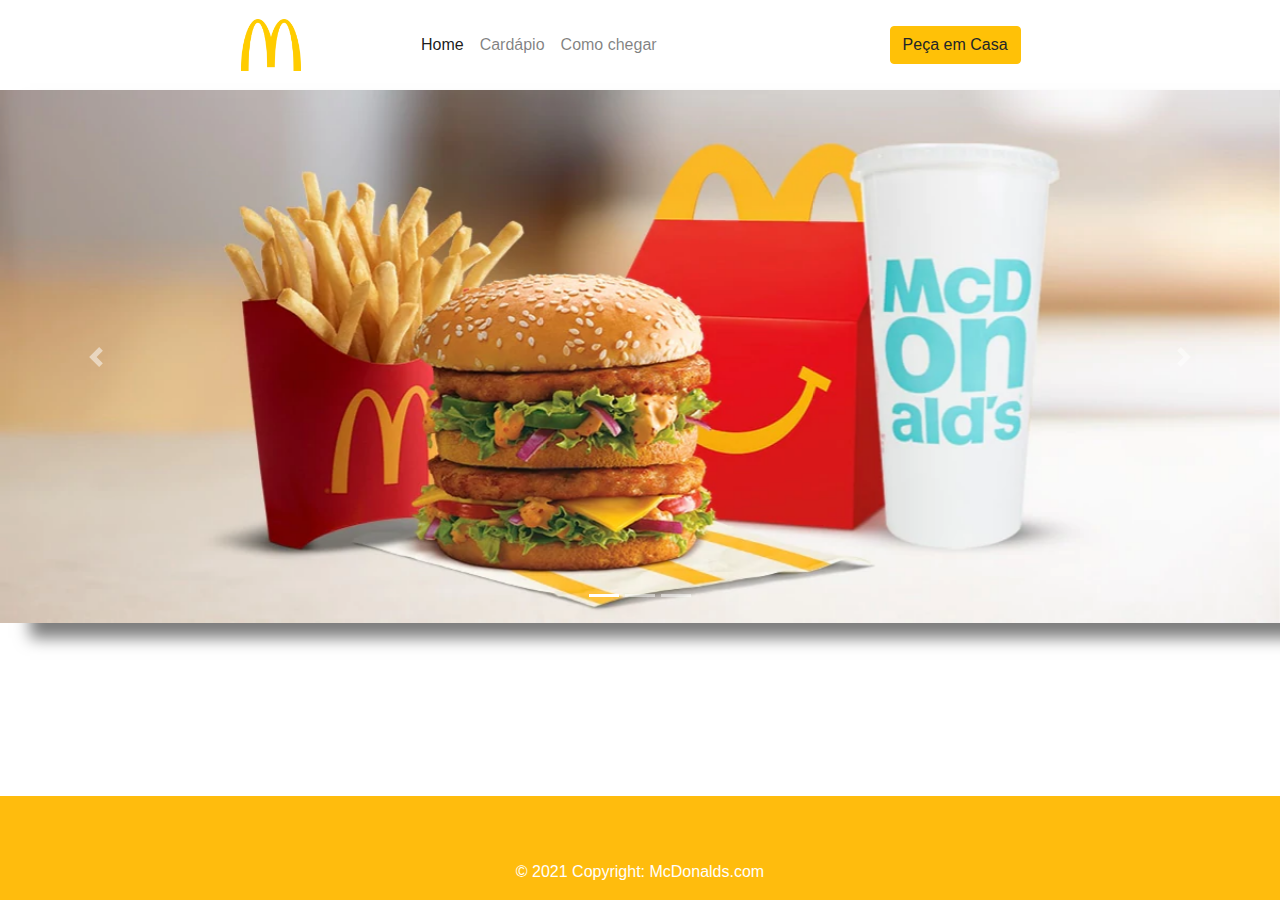
<file: Bootstrap_McDonalds/index.html>
<!DOCTYPE html>
<html lang="pt-br">
<head>
    <meta charset="UTF-8">
    <meta http-equiv="X-UA-Compatible" content="IE=edge">
    <meta name="viewport" content="width=device-width, initial-scale=1.0">
    <title>Mc Donalds</title>

    <!--Styles importados do bootstrap-->
    <link rel="stylesheet" href="https://maxcdn.bootstrapcdn.com/bootstrap/4.0.0/css/bootstrap.min.css" integrity="sha384-Gn5384xqQ1aoWXA+058RXPxPg6fy4IWvTNh0E263XmFcJlSAwiGgFAW/dAiS6JXm" crossorigin="anonymous">
    <script src="https://code.jquery.com/jquery-3.2.1.slim.min.js" integrity="sha384-KJ3o2DKtIkvYIK3UENzmM7KCkRr/rE9/Qpg6aAZGJwFDMVNA/GpGFF93hXpG5KkN" crossorigin="anonymous"></script>
    <script src="https://cdnjs.cloudflare.com/ajax/libs/popper.js/1.12.9/umd/popper.min.js" integrity="sha384-ApNbgh9B+Y1QKtv3Rn7W3mgPxhU9K/ScQsAP7hUibX39j7fakFPskvXusvfa0b4Q" crossorigin="anonymous"></script>
    <script src="https://maxcdn.bootstrapcdn.com/bootstrap/4.0.0/js/bootstrap.min.js" integrity="sha384-JZR6Spejh4U02d8jOt6vLEHfe/JQGiRRSQQxSfFWpi1MquVdAyjUar5+76PVCmYl" crossorigin="anonymous"></script>

    <!--Styles proprios-->
    <link rel="stylesheet" href="css/var.css">
    <link rel="stylesheet" href="css/main.css">
</head>

<body>
    <header>
        <nav class="navbar navbar-expand-sm navbar-light navbar-config">
            <div class="d-flex justify-content-center navbar-navsection-config">
                <div class="p-5 align-self-md-center">
                    <a class="navbar-brand" href="#">
                        <img src="img/McDonalds-logo-1.png" alt="logo" style="width:60px;">
                    </a>
                </div>
                <div class="p-5 align-self-md-center">
                    <ul class="navbar-nav">
                        <li class="nav-item">
                            <a class="nav-link active" href="#">Home</a>
                        </li>
                        <li class="nav-item">
                            <a class="nav-link" href="cardapio.html">Cardápio</a>
                        </li>
                        <li class="nav-item">
                            <a class="nav-link" href="como_chegar.html">Como chegar</a>
                        </li>
                    </ul>
                </div>
            </div>
            <div class="align-self-md-center">
                <button type="button" class="btn btn-warning">Peça em Casa</button>
            </div>
          </nav>
    </header>

    <main>
        <div id="carouselExampleIndicators" class="carousel slide" data-ride="carousel">
            <ol class="carousel-indicators">
                <li data-target="#carouselExampleIndicators" data-slide-to="0" class="active"></li>
                <li data-target="#carouselExampleIndicators" data-slide-to="1"></li>
                <li data-target="#carouselExampleIndicators" data-slide-to="2"></li>
            </ol>
            <div class="carousel-inner">
                <div class="carousel-item active">
                <img class="d-block w-100" src="img/img1.jpg" alt="Slide 1">
                </div>
                <div class="carousel-item">
                <img class="d-block w-100" src="img/portal-36.png" alt="Slide 2">
                </div>
                <div class="carousel-item">
                <img class="d-block w-100" src="img/unnamed.jpg" alt="Slide 3">
                </div>
            </div>
            <a class="carousel-control-prev" href="#carouselExampleIndicators" role="button" data-slide="prev">
                <span class="carousel-control-prev-icon" aria-hidden="true"></span>
                <span class="sr-only">Previous</span>
            </a>
            <a class="carousel-control-next" href="#carouselExampleIndicators" role="button" data-slide="next">
                <span class="carousel-control-next-icon" aria-hidden="true"></span>
                <span class="sr-only">Next</span>
            </a>
        </div>
    </main>

    <footer class="text-center text-white fixed-bottom" style="background-color: #ffbc0d;">
        <div class="container p-4"></div>
        <div class="text-center p-3">
          © 2021 Copyright:
          <a class="text-white" href="https://www.mcdonalds.com.br/">McDonalds.com</a>
        </div>
      </footer>
</body>

</html>
</file>
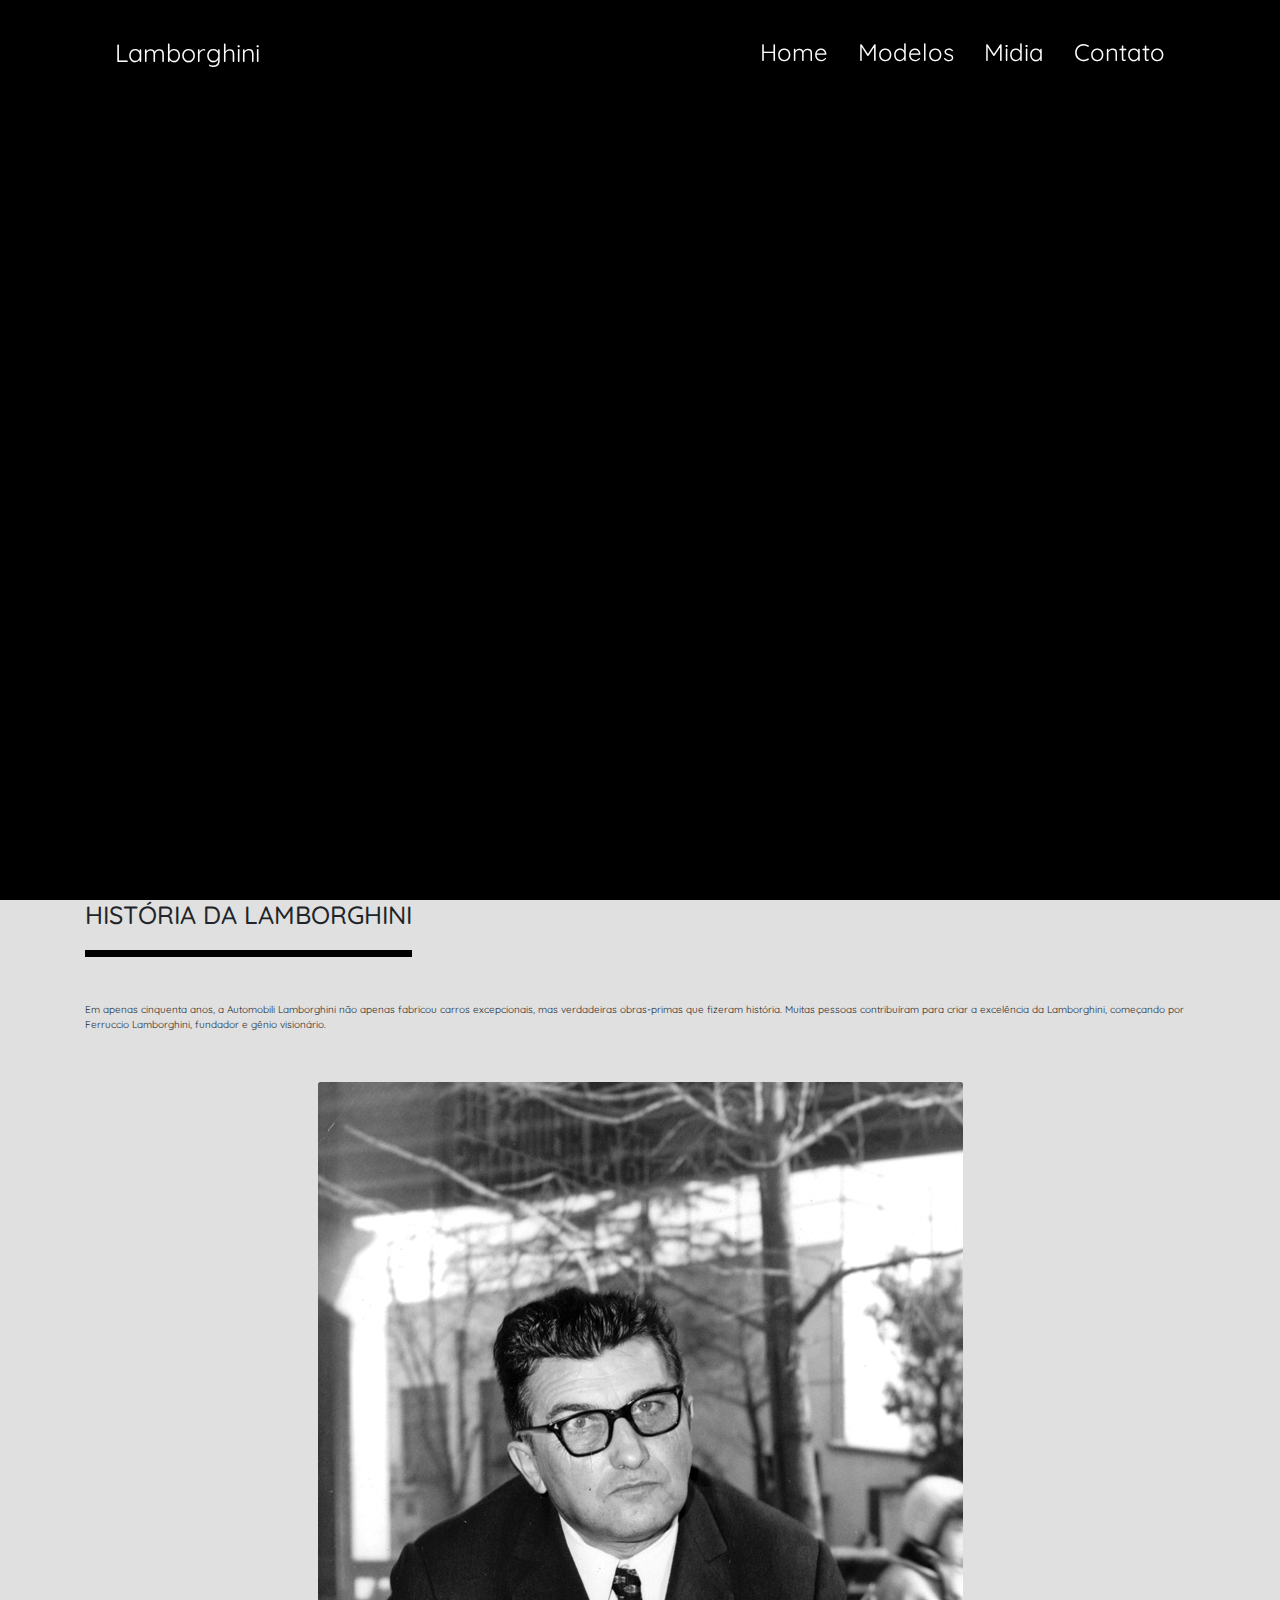
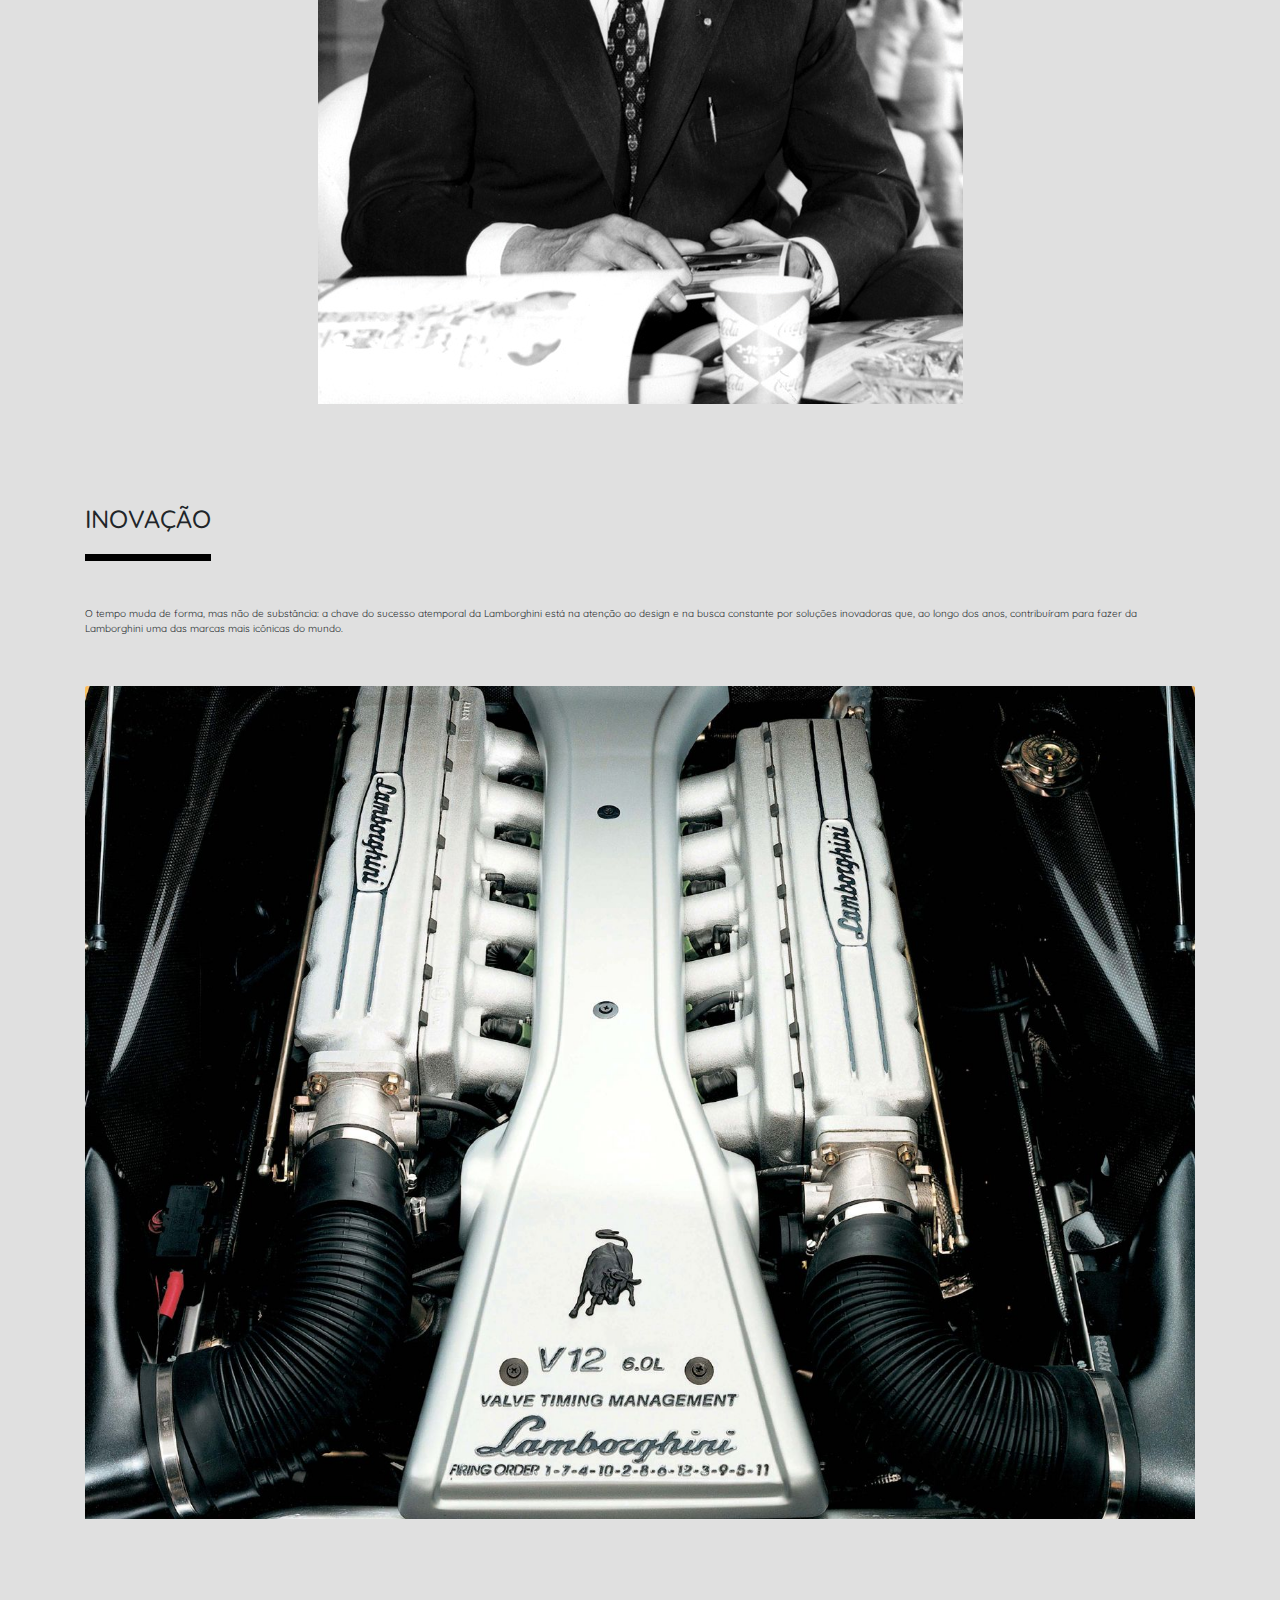
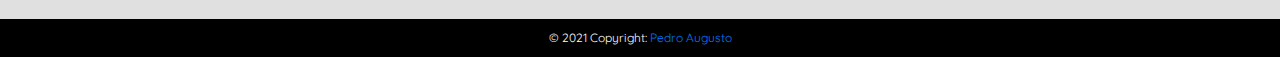
<file: projeto_final/index.html>
<!DOCTYPE html>
<html lang="pt-br">
<head>
    <meta charset="UTF-8">
    <meta http-equiv="X-UA-Compatible" content="IE=edge">
    <meta name="viewport" content="width=device-width, initial-scale=1.0">
    <title>Lamborghini</title>

    <!--Styles/Scripts importados -->
    <link rel="stylesheet" href="https://maxcdn.bootstrapcdn.com/bootstrap/4.0.0/css/bootstrap.min.css" integrity="sha384-Gn5384xqQ1aoWXA+058RXPxPg6fy4IWvTNh0E263XmFcJlSAwiGgFAW/dAiS6JXm" crossorigin="anonymous">

    <!--Styles/Scripts proprios-->
    <link rel="stylesheet" href="./css/var.css">
    <link rel="stylesheet" href="./css/nav-bar.css">
    <link rel="stylesheet" href="./css/home.css">

</head>

<body>
    <header>
        <nav class="nav">
            <div class="container">
                <div class="logo">
                    <a href="index.html">
                        Lamborghini
                    </a>
                </div>
                <div id="mainListDiv" class="main_list">
                    <ul class="navlinks">
                        <li><a href="index.html">Home</a></li>
                        <li><a href="modelos.html">Modelos</a></li>
                        <li><a href="midia.html">Midia</a></li>
                        <li><a href="contato.html">Contato</a></li>
                    </ul>
                </div>
                <span class="navTrigger">
                    <i></i>
                    <i></i>
                    <i></i>
                </span>
            </div>
        </nav>
    </header>
    
    <main>
        <div class="bg-images">
            <div class="home-bg-img"></div>
        </div>
        
        <div class="container container-config">
            <div>
                <h1>HISTÓRIA DA LAMBORGHINI <hr></h1>
            </div>

            <p>
                Em apenas cinquenta anos, a Automobili Lamborghini não apenas fabricou carros excepcionais, mas verdadeiras obras-primas que fizeram história.
                Muitas pessoas contribuíram para criar a excelência da Lamborghini, começando por Ferruccio Lamborghini, fundador e gênio visionário.
            </p>
            
            <img src="img/Ferruccio_Lamborghini.jpg" class="rounded mx-auto d-block" alt="Ferruccio Lamborghini">

            <div>
                <h1>INOVAÇÃO <hr></h1>
            </div>

            <p>
                O tempo muda de forma, mas não de substância: a chave do sucesso atemporal da Lamborghini está na atenção ao design
                 e na busca constante por soluções inovadoras que, ao longo dos anos, contribuíram para fazer da Lamborghini uma das marcas mais icônicas do mundo.
            </p>

            <img src="img/motor.jpg" class="rounded mx-auto d-block" alt="Motor de carro esportivo">

        </div>

    </main>

    <footer class="dark page-footer font-small bg-black">
        <div class="footer-copyright text-center py-3 white">© 2021 Copyright:
            <a href="https://github.com/Paferreira982"> Pedro Augusto</a>
        </div>
    </footer>
 
</body>

<!--Scripts importados -->
<script src="https://cdnjs.cloudflare.com/ajax/libs/popper.js/1.12.9/umd/popper.min.js" integrity="sha384-ApNbgh9B+Y1QKtv3Rn7W3mgPxhU9K/ScQsAP7hUibX39j7fakFPskvXusvfa0b4Q" crossorigin="anonymous"></script>
<script src="https://ajax.googleapis.com/ajax/libs/jquery/3.1.1/jquery.min.js"></script>

<!--Scripts proprios-->
<script src="js/nav-bar.js"></script>

</html>
</file>
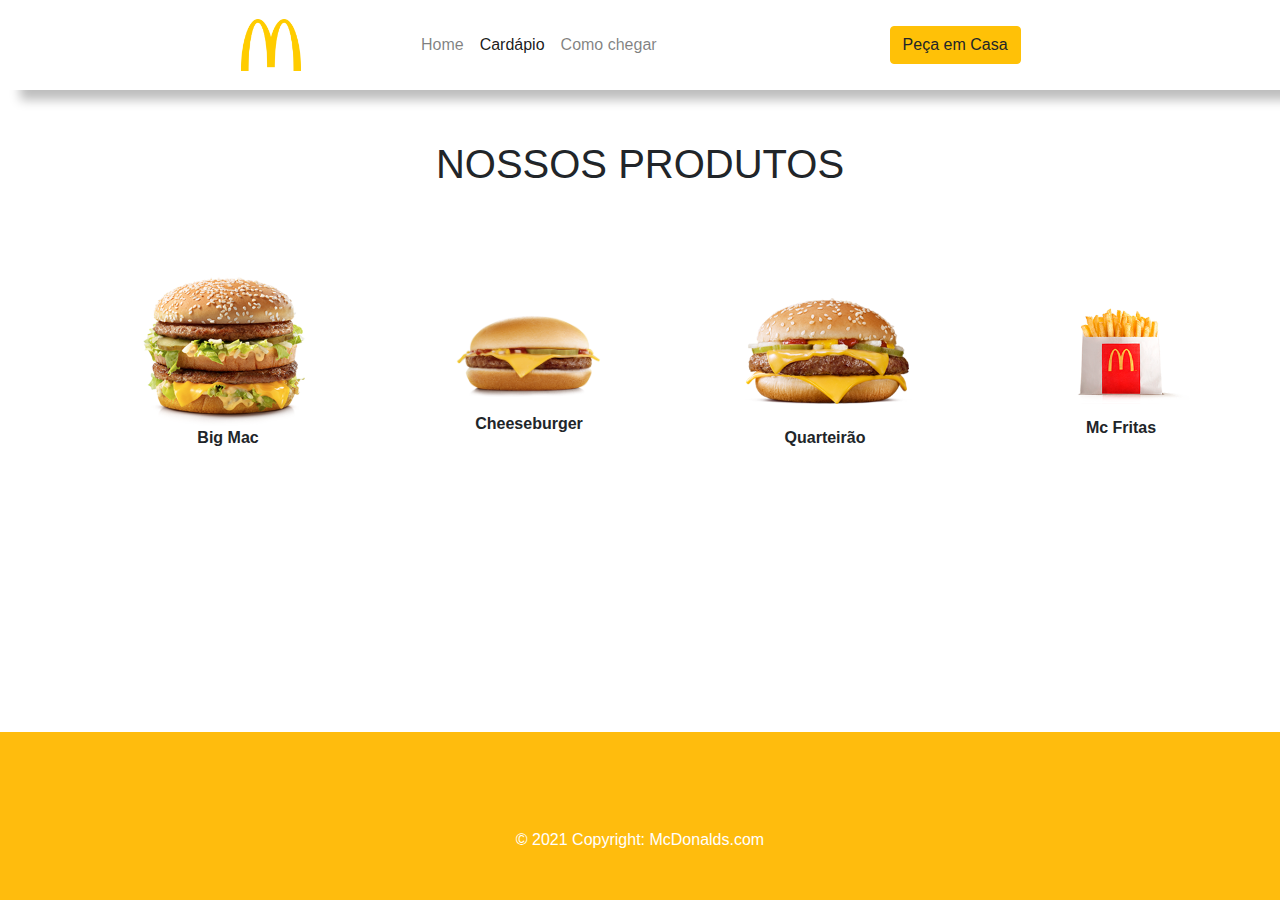
<file: Bootstrap_McDonalds/cardapio.html>
<!DOCTYPE html>
<html lang="pt-br">
<head>
    <meta charset="UTF-8">
    <meta http-equiv="X-UA-Compatible" content="IE=edge">
    <meta name="viewport" content="width=device-width, initial-scale=1.0">
    <title>Mc Donalds</title>

    <!--Styles importados do bootstrap-->
    <link rel="stylesheet" href="https://maxcdn.bootstrapcdn.com/bootstrap/4.0.0/css/bootstrap.min.css" integrity="sha384-Gn5384xqQ1aoWXA+058RXPxPg6fy4IWvTNh0E263XmFcJlSAwiGgFAW/dAiS6JXm" crossorigin="anonymous">
    <script src="https://code.jquery.com/jquery-3.2.1.slim.min.js" integrity="sha384-KJ3o2DKtIkvYIK3UENzmM7KCkRr/rE9/Qpg6aAZGJwFDMVNA/GpGFF93hXpG5KkN" crossorigin="anonymous"></script>
    <script src="https://cdnjs.cloudflare.com/ajax/libs/popper.js/1.12.9/umd/popper.min.js" integrity="sha384-ApNbgh9B+Y1QKtv3Rn7W3mgPxhU9K/ScQsAP7hUibX39j7fakFPskvXusvfa0b4Q" crossorigin="anonymous"></script>
    <script src="https://maxcdn.bootstrapcdn.com/bootstrap/4.0.0/js/bootstrap.min.js" integrity="sha384-JZR6Spejh4U02d8jOt6vLEHfe/JQGiRRSQQxSfFWpi1MquVdAyjUar5+76PVCmYl" crossorigin="anonymous"></script>

    <!--Styles proprios-->
    <link rel="stylesheet" href="css/var.css">
    <link rel="stylesheet" href="css/main.css">
</head>

<body>
    <header>
        <nav class="navbar navbar-expand-sm navbar-light navbar-config">
            <div class="d-flex justify-content-center navbar-navsection-config">
                <div class="p-5 align-self-md-center">
                    <a class="navbar-brand" href="#">
                        <img src="img/McDonalds-logo-1.png" alt="logo" style="width:60px;">
                    </a>
                </div>
                <div class="p-5 align-self-md-center">
                    <ul class="navbar-nav">
                        <li class="nav-item">
                            <a class="nav-link" href="index.html">Home</a>
                        </li>
                        <li class="nav-item">
                            <a class="nav-link active" href="#">Cardápio</a>
                        </li>
                        <li class="nav-item">
                            <a class="nav-link" href="como_chegar.html">Como chegar</a>
                        </li>
                    </ul>
                </div>
            </div>
            <div class="align-self-md-center">
                <button type="button" class="btn btn-warning">Peça em Casa</button>
            </div>
          </nav>
    </header>

    <main class="main-container-config">
        <header class="container">
            <h1 class="text-center">NOSSOS PRODUTOS</h1>
        </header>
        <section class="container d-flex justify-content-around section-config">
            <div class="p-5">
                <a href="#">
                    <img src="img/bigmac.png" alt="bigmac" style="width:200px;">
                </a>
                <p class="text-center font-weight-bold" style="margin-right: 10px;">Big Mac</p>
            </div>
            <div class="p-5">
                <a href="#">
                    <img src="img/cheeseburger.png" alt="cheeseburger" style="width:200px;">
                </a>
                <p class="text-center font-weight-bold">Cheeseburger</p>
            </div>
            <div class="p-5">
                <a href="#">
                    <img src="img/quarteirao.png" alt="Quarteirão" style="width:200px;">
                </a>
                <p class="text-center font-weight-bold">Quarteirão</p>
            </div>
            <div class="p-5">
                <a href="#">
                    <img src="img/mcfritas.png" alt="Mc Fritas" style="width:200px;">
                </a>
                <p class="text-center font-weight-bold">Mc Fritas</p>
            </div>
            <div class="p-5">
                <a href="#">
                    <img src="img/chickennuggets.png" alt="chicken nuggets" style="width:200px;">
                </a>
                <p class="text-center font-weight-bold">Mc Nuggets</p>
            </div>
        </section>
    </main>

    <footer class="text-center text-white fixed-bottom" style="background-color: #ffbc0d;">
        <div class="container p-4"></div>
        <div class="text-center p-5">
          © 2021 Copyright:
          <a class="text-white" href="https://www.mcdonalds.com.br/">McDonalds.com</a>
        </div>
      </footer>
</body>

</html>
</file>
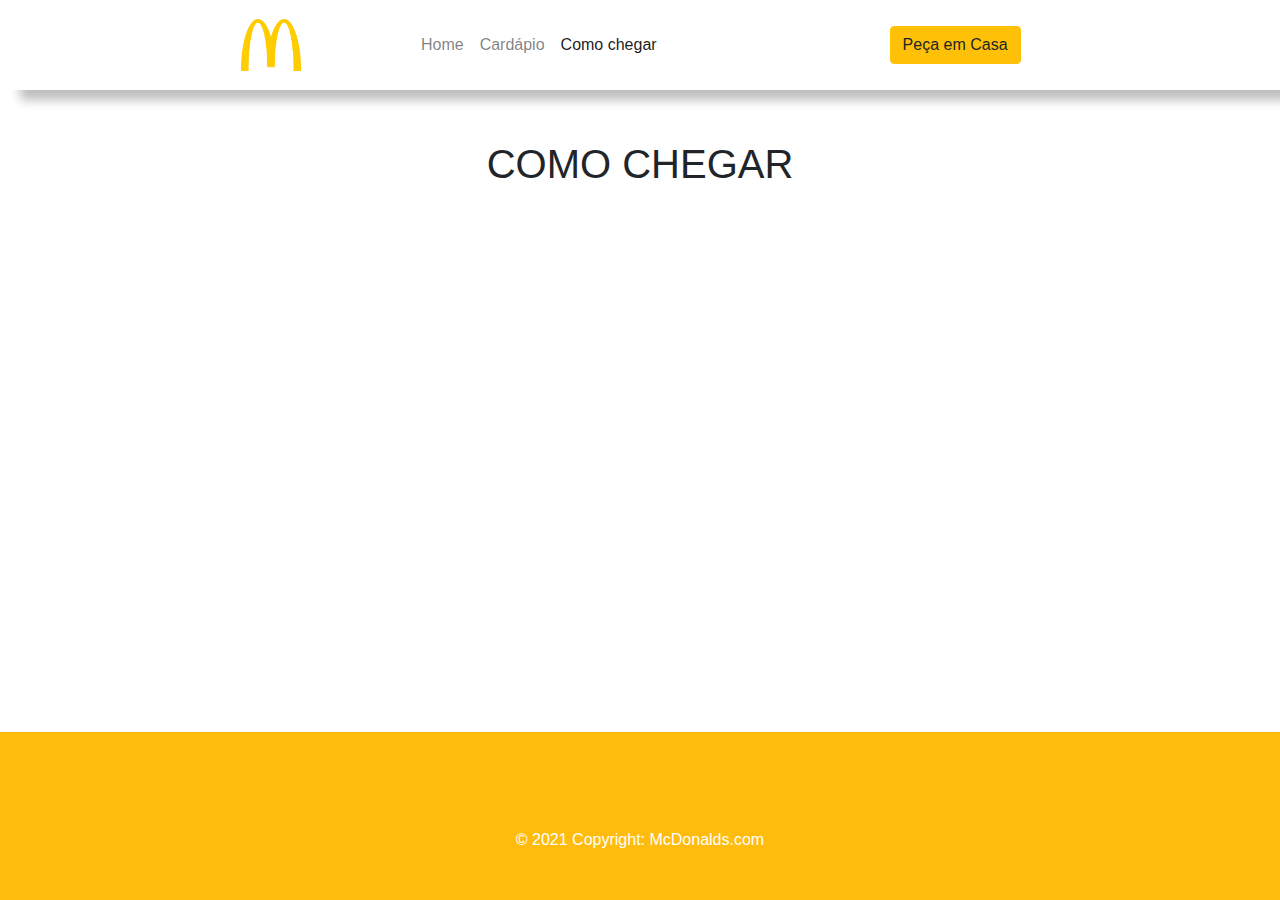
<file: Bootstrap_McDonalds/como_chegar.html>
<!DOCTYPE html>
<html lang="pt-br">
<head>
    <meta charset="UTF-8">
    <meta http-equiv="X-UA-Compatible" content="IE=edge">
    <meta name="viewport" content="width=device-width, initial-scale=1.0">
    <title>Mc Donalds</title>

    <!--Styles importados do bootstrap-->
    <link rel="stylesheet" href="https://maxcdn.bootstrapcdn.com/bootstrap/4.0.0/css/bootstrap.min.css" integrity="sha384-Gn5384xqQ1aoWXA+058RXPxPg6fy4IWvTNh0E263XmFcJlSAwiGgFAW/dAiS6JXm" crossorigin="anonymous">
    <script src="https://code.jquery.com/jquery-3.2.1.slim.min.js" integrity="sha384-KJ3o2DKtIkvYIK3UENzmM7KCkRr/rE9/Qpg6aAZGJwFDMVNA/GpGFF93hXpG5KkN" crossorigin="anonymous"></script>
    <script src="https://cdnjs.cloudflare.com/ajax/libs/popper.js/1.12.9/umd/popper.min.js" integrity="sha384-ApNbgh9B+Y1QKtv3Rn7W3mgPxhU9K/ScQsAP7hUibX39j7fakFPskvXusvfa0b4Q" crossorigin="anonymous"></script>
    <script src="https://maxcdn.bootstrapcdn.com/bootstrap/4.0.0/js/bootstrap.min.js" integrity="sha384-JZR6Spejh4U02d8jOt6vLEHfe/JQGiRRSQQxSfFWpi1MquVdAyjUar5+76PVCmYl" crossorigin="anonymous"></script>

    <!--Styles proprios-->
    <link rel="stylesheet" href="css/var.css">
    <link rel="stylesheet" href="css/main.css">
</head>

<body>
    <header>
        <nav class="navbar navbar-expand-sm navbar-light navbar-config">
            <div class="d-flex justify-content-center navbar-navsection-config">
                <div class="p-5 align-self-md-center">
                    <a class="navbar-brand" href="#">
                        <img src="img/McDonalds-logo-1.png" alt="logo" style="width:60px;">
                    </a>
                </div>
                <div class="p-5 align-self-md-center">
                    <ul class="navbar-nav">
                        <li class="nav-item">
                            <a class="nav-link" href="index.html">Home</a>
                        </li>
                        <li class="nav-item">
                            <a class="nav-link" href="cardapio.html">Cardápio</a>
                        </li>
                        <li class="nav-item">
                            <a class="nav-link active" href="#">Como chegar</a>
                        </li>
                    </ul>
                </div>
            </div>
            <div class="align-self-md-center">
                <button type="button" class="btn btn-warning">Peça em Casa</button>
            </div>
          </nav>
    </header>

    <main class="main-container-config">
        <header class="container">
            <h1 class="text-center">COMO CHEGAR</h1>
        </header>
        <section class="container section-config">
            <div class="text-center">
                <iframe src="https://www.google.com/maps/embed?pb=!1m18!1m12!1m3!1d29374.27075830825!2d-43.463602351248376!3d-23.031707495857916!2m3!1f0!2f0!3f0!3m2!1i1024!2i768!4f13.1!3m3!1m2!1s0x9bdd4bc6669573%3A0xd440ec6ae22e61a!2sMcDonald&#39;s!5e0!3m2!1spt-BR!2sbr!4v1631637848066!5m2!1spt-BR!2sbr" width="800" height="600" style="border:0;" allowfullscreen="" loading="lazy"></iframe>
            </div>
        </section>
    </main>

    <footer class="text-center text-white fixed-bottom" style="background-color: #ffbc0d;">
        <div class="container p-4"></div>
        <div class="text-center p-5">
          © 2021 Copyright:
          <a class="text-white" href="https://www.mcdonalds.com.br/">McDonalds.com</a>
        </div>
      </footer>
</body>

</html>
</file>
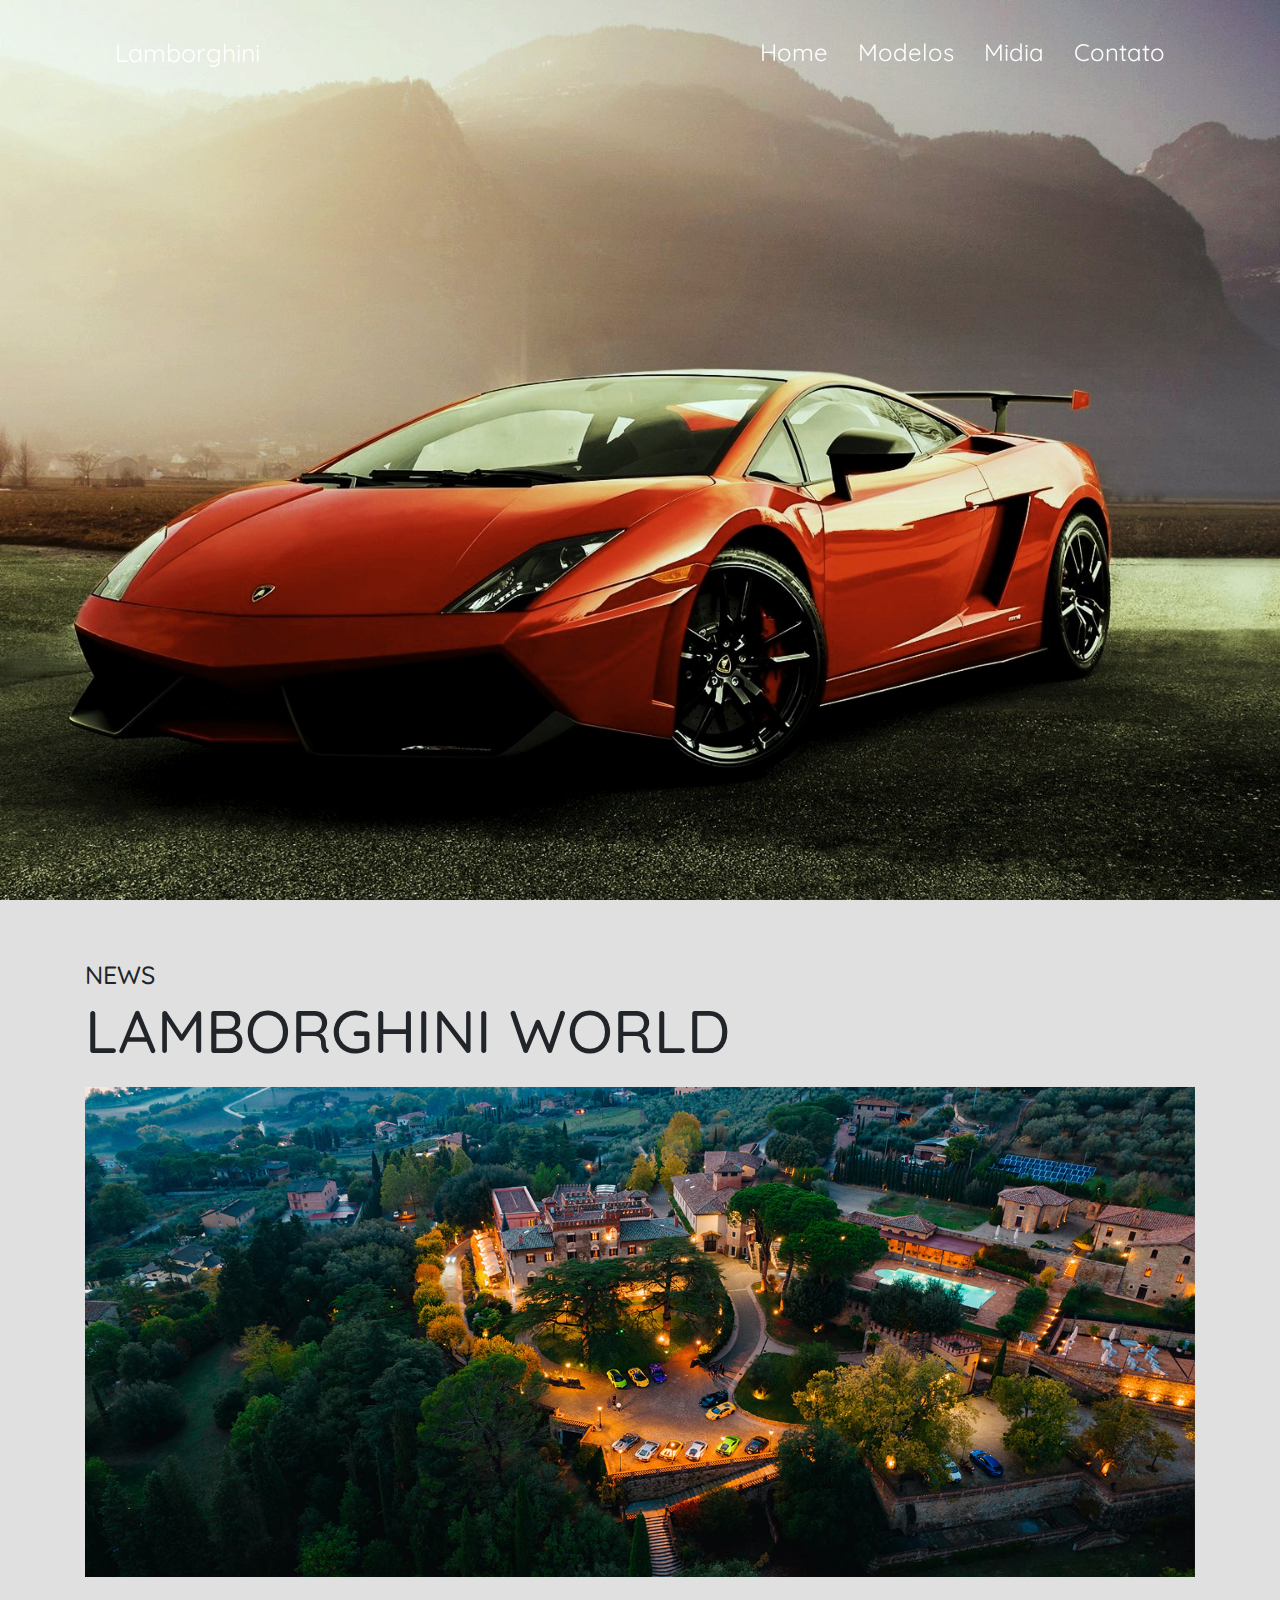
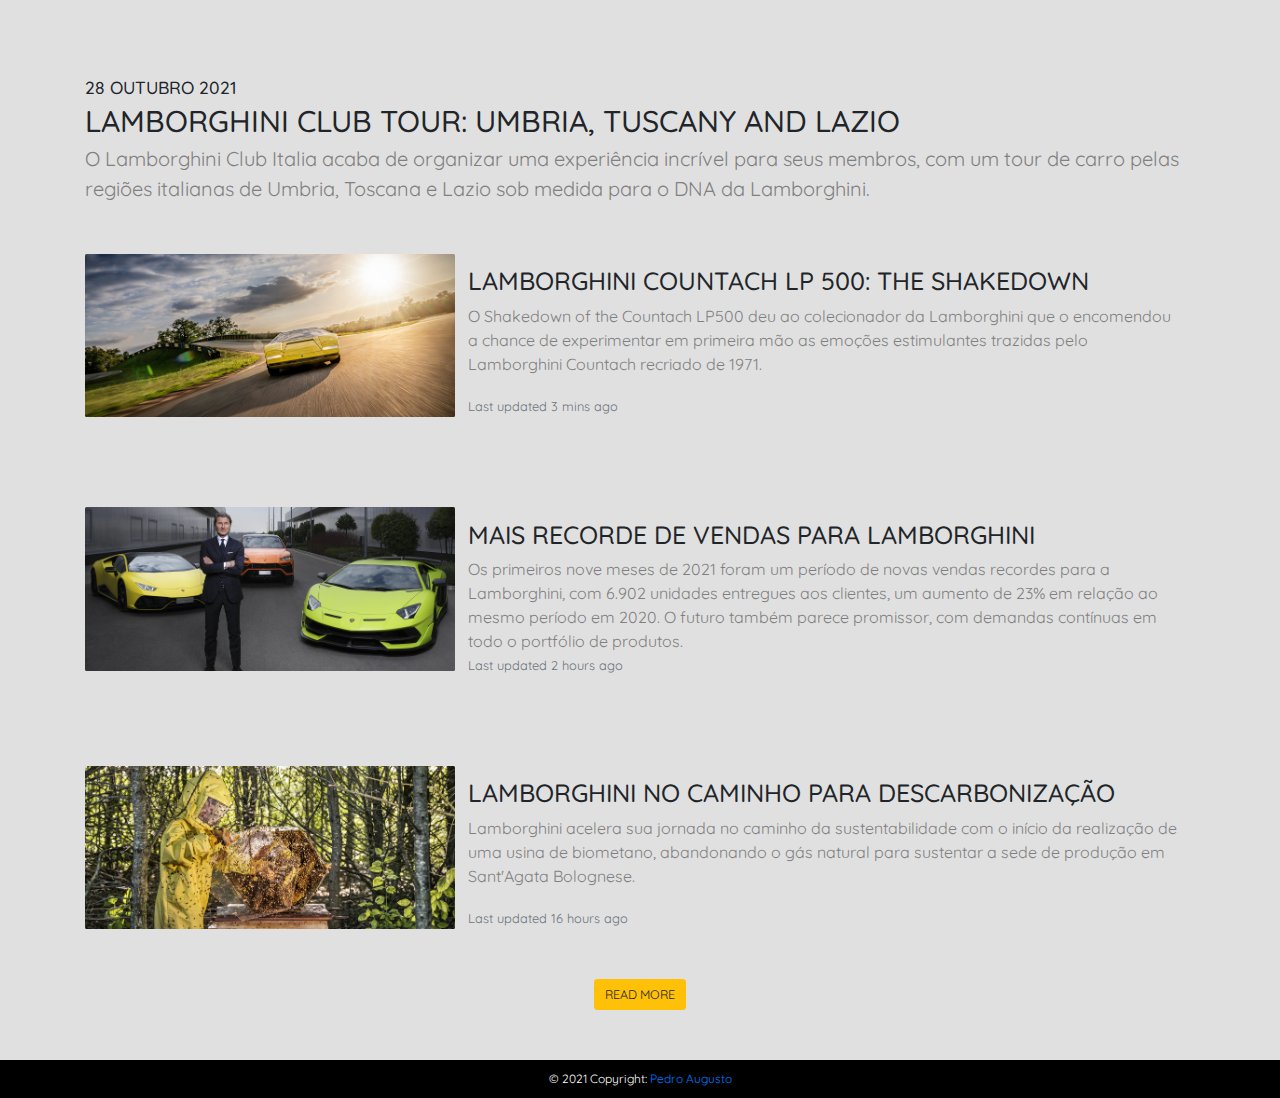
<file: projeto_final/midia.html>
<!DOCTYPE html>
<html lang="pt-br">

<head>
    <meta charset="UTF-8">
    <meta http-equiv="X-UA-Compatible" content="IE=edge">
    <meta name="viewport" content="width=device-width, initial-scale=1.0">
    <title>Midia</title>

    <!--Styles/Scripts importados -->
    <link rel="stylesheet" href="https://stackpath.bootstrapcdn.com/bootstrap/4.3.1/css/bootstrap.min.css" integrity="sha384-ggOyR0iXCbMQv3Xipma34MD+dH/1fQ784/j6cY/iJTQUOhcWr7x9JvoRxT2MZw1T" crossorigin="anonymous">

    <!--Styles/Scripts proprios-->
    <link rel="stylesheet" href="./css/var.css">
    <link rel="stylesheet" href="./css/commons.css">
    <link rel="stylesheet" href="./css/nav-bar.css">
    <link rel="stylesheet" href="./css/midia.css">

</head>

<body>
    <header>
        <nav class="nav">
            <div class="container">
                <div class="logo">
                    <a href="index.html">
                        Lamborghini
                    </a>
                </div>
                <div id="mainListDiv" class="main_list">
                    <ul class="navlinks">
                        <li><a href="index.html">Home</a></li>
                        <li><a href="modelos.html">Modelos</a></li>
                        <li><a href="midia.html">Midia</a></li>
                        <li><a href="contato.html">Contato</a></li>
                    </ul>
                </div>
                <span class="navTrigger">
                    <i></i>
                    <i></i>
                    <i></i>
                </span>
            </div>
        </nav>
    </header>

    <main>

        <div class="home-bg-img"></div>


        <div class="container midia-cards">
            <h1>NEWS</h1>
            <h1 class="big-text">LAMBORGHINI WORLD</h1>
            <img class="midia-img" src="img/club.webp" alt="Clube">
            <h3>28 OUTUBRO 2021</h3>
            <h1 class="larger-title">LAMBORGHINI CLUB TOUR: UMBRIA, TUSCANY AND LAZIO</h1>
            <p>O Lamborghini Club Italia acaba de organizar uma experiência incrível para seus membros, com um tour de carro pelas regiões italianas de Umbria, Toscana e Lazio sob medida para o DNA da Lamborghini.</p>

            <div class="card mb-3 midia-card">
                <div class="row no-gutters">
                    <div class="col-md-4">
                        <img src="img/countach_lp_cover.jpg" class="card-img" alt="Imagem do card">
                    </div>
                    <div class="col-md-8">
                        <div class="card-body">
                            <h5 class="card-title" style="top: 0;">LAMBORGHINI COUNTACH LP 500: THE SHAKEDOWN</h5>
                            <p class="card-text">O Shakedown of the Countach LP500 deu ao colecionador da Lamborghini que o encomendou a chance de experimentar em primeira mão as emoções estimulantes trazidas pelo Lamborghini Countach recriado de 1971.</p>
                            <p class="card-text card-text-footer"><small class="text-muted">Last updated 3 mins ago</small></p>
                        </div>
                    </div>
                </div>
            </div>

            <div class="card mb-3 midia-card">
                <div class="row no-gutters">
                    <div class="col-md-4">
                        <img src="img/record_sales.webp" class="card-img" alt="Imagem do card">
                    </div>
                    <div class="col-md-8">
                        <div class="card-body">
                            <h5 class="card-title">MAIS RECORDE DE VENDAS PARA LAMBORGHINI</h5>
                            <p class="card-text">Os primeiros nove meses de 2021 foram um período de novas vendas recordes para a Lamborghini, com 6.902 unidades entregues aos clientes, um aumento de 23% em relação ao mesmo período em 2020. O futuro também parece promissor,
                                com demandas contínuas em todo o portfólio de produtos.</p>
                            <p class="card-text card-text-footer"><small class="text-muted">Last updated 2 hours ago</small></p>
                        </div>
                    </div>
                </div>
            </div>

            <div class="card mb-3 midia-card">
                <div class="row no-gutters">
                    <div class="col-md-4">
                        <img src="img/decarbonization_cover.webp" class="card-img" alt="Imagem do card">
                    </div>
                    <div class="col-md-8">
                        <div class="card-body">
                            <h5 class="card-title">LAMBORGHINI NO CAMINHO PARA DESCARBONIZAÇÃO</h5>
                            <p class="card-text">Lamborghini acelera sua jornada no caminho da sustentabilidade com o início da realização de uma usina de biometano, abandonando o gás natural para sustentar a sede de produção em Sant'Agata Bolognese.</p>
                            <p class="card-text card-text-footer"><small class="text-muted">Last updated 16 hours ago</small></p>
                        </div>
                    </div>
                </div>
            </div>

            <div style="text-align: center;">
                <button type="button" class="btn btn-warning btn-lg">READ MORE</button>
            </div>

        </div>
    </main>

    <footer class="dark page-footer font-small bg-black">
        <div class="footer-copyright text-center py-3 white">© 2021 Copyright:
            <a href="https://github.com/Paferreira982"> Pedro Augusto</a>
        </div>
    </footer>

    <!--Scripts importados -->
    <script src="https://ajax.googleapis.com/ajax/libs/jquery/3.1.1/jquery.min.js"></script>
    <script src="https://cdnjs.cloudflare.com/ajax/libs/popper.js/1.14.7/umd/popper.min.js" integrity="sha384-UO2eT0CpHqdSJQ6hJty5KVphtPhzWj9WO1clHTMGa3JDZwrnQq4sF86dIHNDz0W1" crossorigin="anonymous"></script>
    <script src="https://stackpath.bootstrapcdn.com/bootstrap/4.3.1/js/bootstrap.min.js" integrity="sha384-JjSmVgyd0p3pXB1rRibZUAYoIIy6OrQ6VrjIEaFf/nJGzIxFDsf4x0xIM+B07jRM" crossorigin="anonymous"></script>

    <!--Scripts proprios-->
    <script src="js/nav-bar.js"></script>
</body>

</html>
</file>
<file: Bootstrap_McDonalds/css/var.css>
:root{
    --navbar-bg: #ffffff;
    --navbar-height: 10vh;
    --navbar-navsection-size: 70%;
    --container-config-margin-top: 50px;
    --section-margin-top: 40px
}
</file>
<file: Bootstrap_McDonalds/css/main.css>
.navbar-config{
    background-color: var(--navbar-bg);
    height: var(--navbar-height);
    box-shadow: 20px 10px 10px rgba(0, 0, 0, 0.26);
}

.navbar-navsection-config{
    width: var(--navbar-navsection-size);
}

.carousel{
    box-shadow: 30px 15px 15px rgba(0, 0, 0, 0.513);
}

.main-container-config{
    margin-top: var(--container-config-margin-top);
}

.section-config{
    margin-top: var(--section-margin-top);
}
</file>
<file: projeto_final/css/var.css>
:root {
    --black: #000;
    --white: #fff;
    --gray: #808080;
    --yellow: #e9e506;
    --light-grey: rgb(224, 224, 224);
    --font-nav: "Quicksand", sans-serif;
    --contact-img: url('../img/contact-img.jpg');
    --transform-input: translate(0%, 50%);
    --input-size: 2rem;
}


/* Celulares e Tablets */

@media screen and (max-width: 800px) {
     :root {
        --lambo1: url('../img/lambo1-cel.jpg');
        --lambo2: url('../img/lambo2-cel.jpg');
        --lambo3: url('../img/lambo3-cel.jpg');
        --lambo4: url('../img/lambo4-cel.jpg');
        --lambo5: url('../img/lambo5-cel.jpg');
        --font-size-title-slide: 20px;
        --font-size-text-slide: 30px;
        --font-size-label: 10px;
        --input-size: 1rem;
    }
}


/* Desktop e afins */

@media screen and (min-width: 800px) {
     :root {
        --lambo1: url('../img/lambo1.jpg');
        --lambo2: url('../img/lambo2.jpg');
        --lambo3: url('../img/lambo3.jpg');
        --lambo4: url('../img/lambo4.jpg');
        --lambo5: url('../img/lambo5.jpg');
        --font-size-title-slide: 35px;
        --font-size-text-slide: 90px;
        --font-size-label: 16px;
    }
}

@media screen and (max-width: 1910px) {
     :root {
        --font-size-text-slide: 65px;
    }
}

@media screen and (max-width: 1300px) {
     :root {
        --font-size-text-slide: 50px;
        --font-size-label: 12px;
        --transform-input: translate(0%, 25%);
    }
}

@media screen and (max-width: 1100px) {
     :root {
        --font-size-text-slide: 35px;
        --transform-input: translate(6%, 50%);
    }
}

@media screen and (max-width: 790px) {
     :root {
        --font-size-text-slide: 20px;
        --transform-input: translate(0%, 50%);
    }
}
</file>
<file: projeto_final/css/nav-bar.css>
@import url('https://fonts.googleapis.com/css?family=Quicksand:400,500,700');
html,
body {
    margin: 0;
    padding: 0;
    box-sizing: border-box;
    font-family: var(--font-nav);
    font-size: 62.5%;
    font-size: 10px;
    pointer-events: all;
}

body {
    background-color: var(--light-grey);
}

.white {
    color: var(--white);
    font-size: 12px;
}

.bg-black {
    background: var(--black);
}

.nav {
    width: 100%;
    height: 65px;
    position: fixed;
    line-height: 65px;
    text-align: center;
    z-index: 1;
}

.nav div.logo {
    float: left;
    width: auto;
    height: auto;
    padding-left: 3rem;
}

.nav div.logo a {
    text-decoration: none;
    color: var(--white);
    font-size: 2.5rem;
}

.nav div.logo a:hover {
    color: var(--yellow);
}

.nav div.main_list {
    height: 65px;
    float: right;
}

.nav div.main_list ul {
    width: 100%;
    height: 65px;
    display: flex;
    list-style: none;
    margin: 0;
    padding: 0;
}

.nav div.main_list ul li {
    width: auto;
    height: 65px;
    padding: 0;
    padding-right: 3rem;
}

.nav div.main_list ul li a {
    text-decoration: none;
    color: var(--white);
    line-height: 65px;
    font-size: 2.4rem;
}

.nav div.main_list ul li a:hover {
    color: var(--yellow);
}

.home {
    width: 100%;
    height: 100vh;
    background-position: center top;
    background-size: cover;
}

.navTrigger {
    display: none;
}

.nav {
    padding-top: 20px;
    padding-bottom: 20px;
    -webkit-transition: all 0.4s ease;
    transition: all 0.4s ease;
}

@media screen and (min-width: 768px) and (max-width: 1024px) {
    .container {
        margin: 0;
    }
}

@media screen and (max-width:768px) {
    .navTrigger {
        display: block;
    }
    .nav div.logo {
        margin-left: 15px;
    }
    .nav div.main_list {
        width: 100%;
        height: 0;
        overflow: hidden;
    }
    .nav div.show_list {
        height: auto;
        display: none;
    }
    .nav div.main_list ul {
        flex-direction: column;
        width: 100%;
        height: 100vh;
        right: 0;
        left: 0;
        bottom: 0;
        background-color: #111;
        background-position: center top;
    }
    .nav div.main_list ul li {
        width: 100%;
        text-align: right;
    }
    .nav div.main_list ul li a {
        text-align: center;
        width: 100%;
        font-size: 3rem;
        padding: 20px;
    }
    .nav div.media_button {
        display: block;
    }
}

.navTrigger {
    cursor: pointer;
    width: 30px;
    height: 25px;
    margin: auto;
    position: absolute;
    right: 30px;
    top: 0;
    bottom: 0;
}

.navTrigger i {
    background-color: var(--white);
    border-radius: 2px;
    content: '';
    display: block;
    width: 100%;
    height: 4px;
}

.navTrigger i:nth-child(1) {
    -webkit-animation: outT 0.8s backwards;
    animation: outT 0.8s backwards;
    -webkit-animation-direction: reverse;
    animation-direction: reverse;
}

.navTrigger i:nth-child(2) {
    margin: 5px 0;
    -webkit-animation: outM 0.8s backwards;
    animation: outM 0.8s backwards;
    -webkit-animation-direction: reverse;
    animation-direction: reverse;
}

.navTrigger i:nth-child(3) {
    -webkit-animation: outBtm 0.8s backwards;
    animation: outBtm 0.8s backwards;
    -webkit-animation-direction: reverse;
    animation-direction: reverse;
}

.navTrigger.active i:nth-child(1) {
    -webkit-animation: inT 0.8s forwards;
    animation: inT 0.8s forwards;
}

.navTrigger.active i:nth-child(2) {
    -webkit-animation: inM 0.8s forwards;
    animation: inM 0.8s forwards;
}

.navTrigger.active i:nth-child(3) {
    -webkit-animation: inBtm 0.8s forwards;
    animation: inBtm 0.8s forwards;
}

@-webkit-keyframes inM {
    50% {
        -webkit-transform: rotate(0deg);
    }
    100% {
        -webkit-transform: rotate(45deg);
    }
}

@keyframes inM {
    50% {
        transform: rotate(0deg);
    }
    100% {
        transform: rotate(45deg);
    }
}

@-webkit-keyframes outM {
    50% {
        -webkit-transform: rotate(0deg);
    }
    100% {
        -webkit-transform: rotate(45deg);
    }
}

@keyframes outM {
    50% {
        transform: rotate(0deg);
    }
    100% {
        transform: rotate(45deg);
    }
}

@-webkit-keyframes inT {
    0% {
        -webkit-transform: translateY(0px) rotate(0deg);
    }
    50% {
        -webkit-transform: translateY(9px) rotate(0deg);
    }
    100% {
        -webkit-transform: translateY(9px) rotate(135deg);
    }
}

@keyframes inT {
    0% {
        transform: translateY(0px) rotate(0deg);
    }
    50% {
        transform: translateY(9px) rotate(0deg);
    }
    100% {
        transform: translateY(9px) rotate(135deg);
    }
}

@-webkit-keyframes outT {
    0% {
        -webkit-transform: translateY(0px) rotate(0deg);
    }
    50% {
        -webkit-transform: translateY(9px) rotate(0deg);
    }
    100% {
        -webkit-transform: translateY(9px) rotate(135deg);
    }
}

@keyframes outT {
    0% {
        transform: translateY(0px) rotate(0deg);
    }
    50% {
        transform: translateY(9px) rotate(0deg);
    }
    100% {
        transform: translateY(9px) rotate(135deg);
    }
}

@-webkit-keyframes inBtm {
    0% {
        -webkit-transform: translateY(0px) rotate(0deg);
    }
    50% {
        -webkit-transform: translateY(-9px) rotate(0deg);
    }
    100% {
        -webkit-transform: translateY(-9px) rotate(135deg);
    }
}

@keyframes inBtm {
    0% {
        transform: translateY(0px) rotate(0deg);
    }
    50% {
        transform: translateY(-9px) rotate(0deg);
    }
    100% {
        transform: translateY(-9px) rotate(135deg);
    }
}

@-webkit-keyframes outBtm {
    0% {
        -webkit-transform: translateY(0px) rotate(0deg);
    }
    50% {
        -webkit-transform: translateY(-9px) rotate(0deg);
    }
    100% {
        -webkit-transform: translateY(-9px) rotate(135deg);
    }
}

@keyframes outBtm {
    0% {
        transform: translateY(0px) rotate(0deg);
    }
    50% {
        transform: translateY(-9px) rotate(0deg);
    }
    100% {
        transform: translateY(-9px) rotate(135deg);
    }
}

.affix {
    padding: 0;
    background-color: #111;
}

.myH2 {
    text-align: center;
    font-size: 4rem;
}

.myP {
    text-align: justify;
    padding-left: 15%;
    padding-right: 15%;
    font-size: 20px;
}

@media all and (max-width:700px) {
    .myP {
        padding: 2%;
    }
}
</file>
<file: projeto_final/css/home.css>
div h1 {
    display: inline-block;
}

div img {
    margin-top: 50px;
    padding-bottom: 100px;
    max-width: 100%;
}

hr {
    position: relative;
    top: 10px;
    height: 6px;
    background: var(--black);
    margin-bottom: 50px;
}

.bg-images {
    background-color: var(--black);
}

.home-bg-img {
    width: 100vw;
    height: 100vh;
    background-size: cover;
    background-position: center;
    max-width: 100%;
    opacity: 0;
    animation-name: transitImg;
    animation-timing-function: linear;
    animation-iteration-count: infinite;
    animation-duration: 120s;
    z-index: 10;
}

@keyframes transitImg {
    0% {
        background-image: var(--lambo1);
    }
    2% {
        opacity: 1;
    }
    8% {
        opacity: 1;
    }
    10% {
        opacity: 0;
    }
    20% {
        background-image: var(--lambo2);
    }
    22% {
        opacity: 1;
    }
    28% {
        opacity: 1;
    }
    30% {
        opacity: 0;
    }
    40% {
        background-image: var(--lambo3);
    }
    42% {
        opacity: 1;
    }
    48% {
        opacity: 1;
    }
    50% {
        opacity: 0;
    }
    60% {
        background-image: var(--lambo4);
    }
    62% {
        opacity: 1;
    }
    68% {
        opacity: 1;
    }
    70% {
        opacity: 0;
    }
    80% {
        background-image: var(--lambo5);
    }
    83% {
        opacity: 1;
    }
    90% {
        opacity: 1;
    }
    91% {
        opacity: 0;
    }
    100% {
        background-image: var(--lambo5);
    }
}
</file>
<file: projeto_final/css/commons.css>
p {
    color: var(--gray);
    font-size: 20px;
}

.container-config {
    margin-top: 60px;
}

.slide_style_left {
    margin-left: 10% !important;
}
</file>
<file: projeto_final/css/midia.css>
.home-bg-img {
    width: 100vw;
    height: 100vh;
    background-size: cover;
    background-position: center;
    max-width: 100%;
    z-index: 10;
}

.midia-card {
    max-width: 100%;
    background-color: transparent;
    border: none;
    padding: 40px 0 40px 0;
    cursor: pointer;
}

.midia-cards {
    margin-top: 60px;
    padding-bottom: 50px;
}

.card-text-footer {
    bottom: 0;
    position: absolute;
}

.midia-img {
    padding: 15px 0 100px 0;
    max-width: 100%;
}

.midia-card:hover .col-md-8 {
    background-color: rgba(172, 172, 172, 0.548);
    transition: 1.5s;
}

@media screen and (max-width: 815px) {
    .big-text {
        font-size: 30px;
    }
    .larger-title {
        font-size: 15px;
    }
    .card-title {
        font-size: 16px;
    }
    .card-text {
        font-size: 1.3em;
    }
    p {
        font-size: 15px;
    }
    .home-bg-img {
        background-image: url(../img/midia-bg-cel.jpg);
    }
}

@media screen and (min-width: 815px) {
    .big-text {
        font-size: 60px;
    }
    .larger-title {
        font-size: 30px;
    }
    .card-title {
        font-size: 25px;
    }
    .card-text {
        font-size: 1.6em;
    }
    .home-bg-img {
        background-image: url(../img/midia-bg.jpg);
    }
}
</file>
